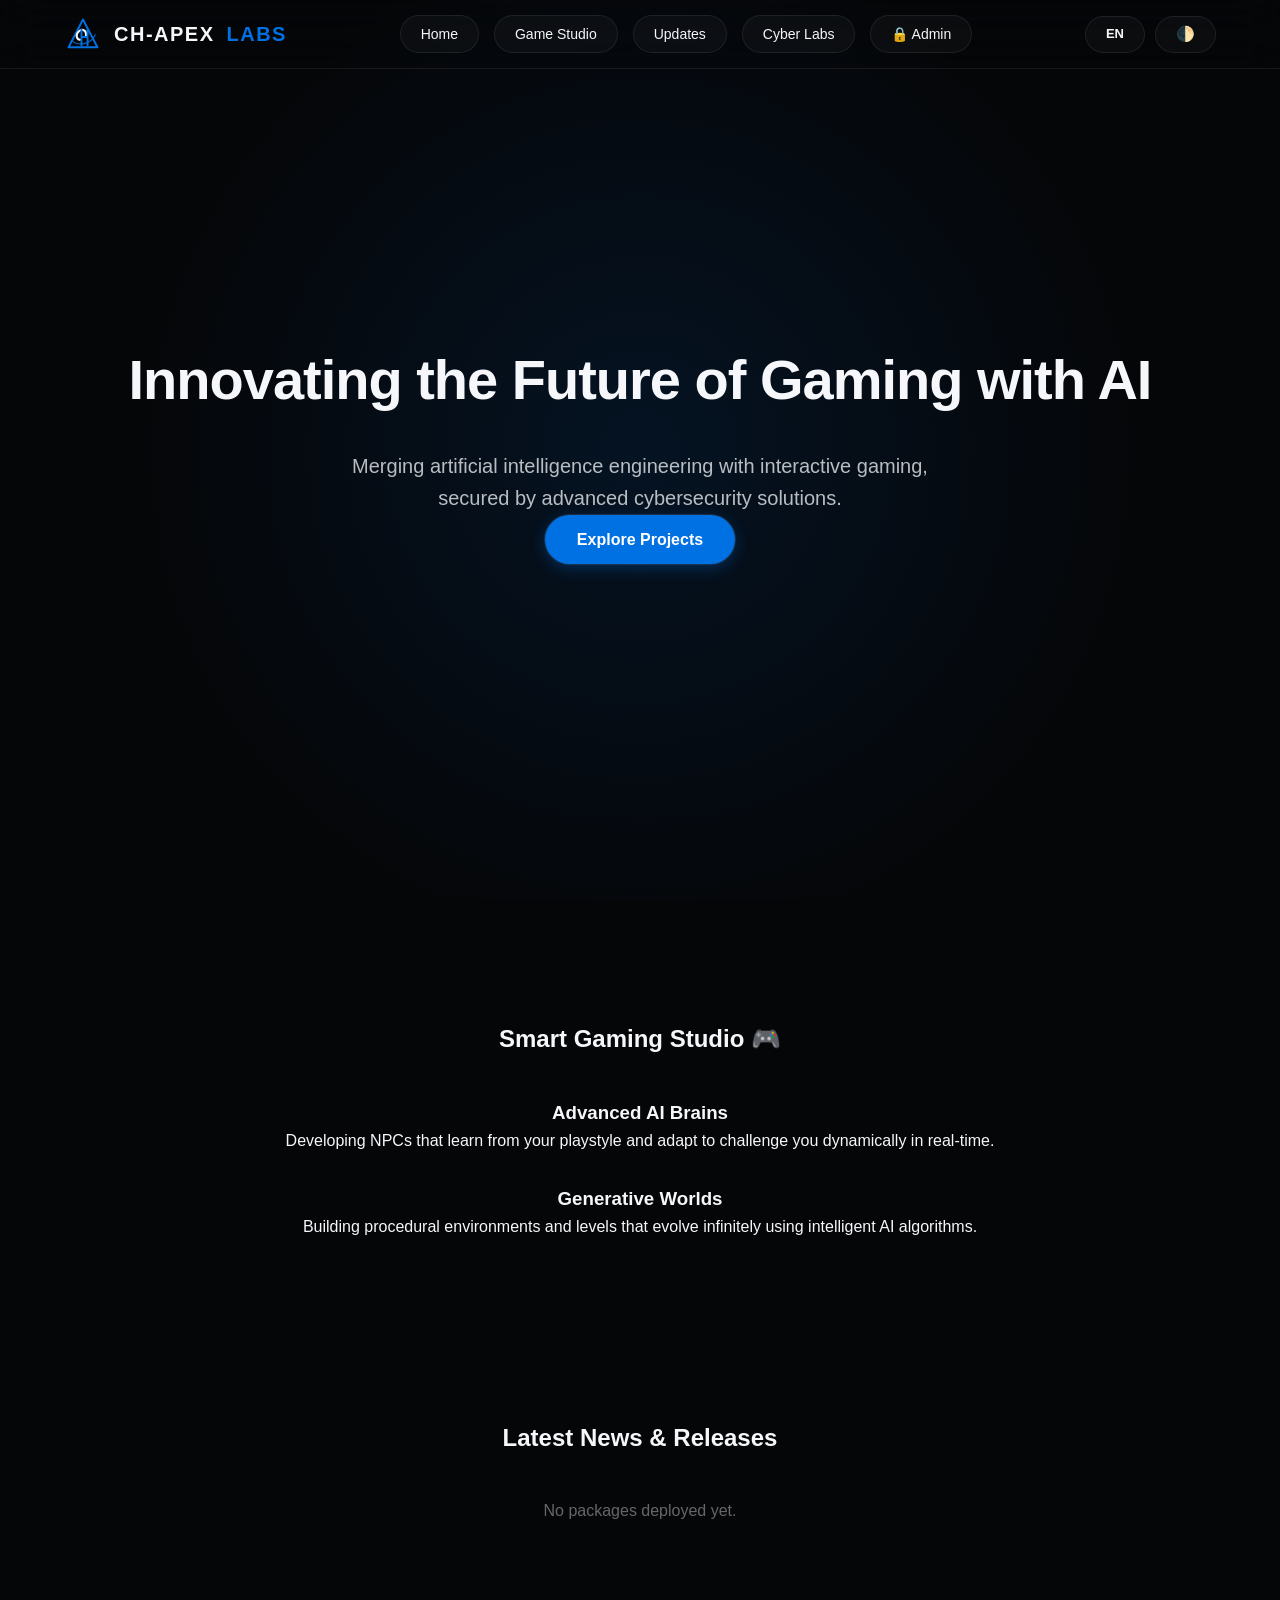
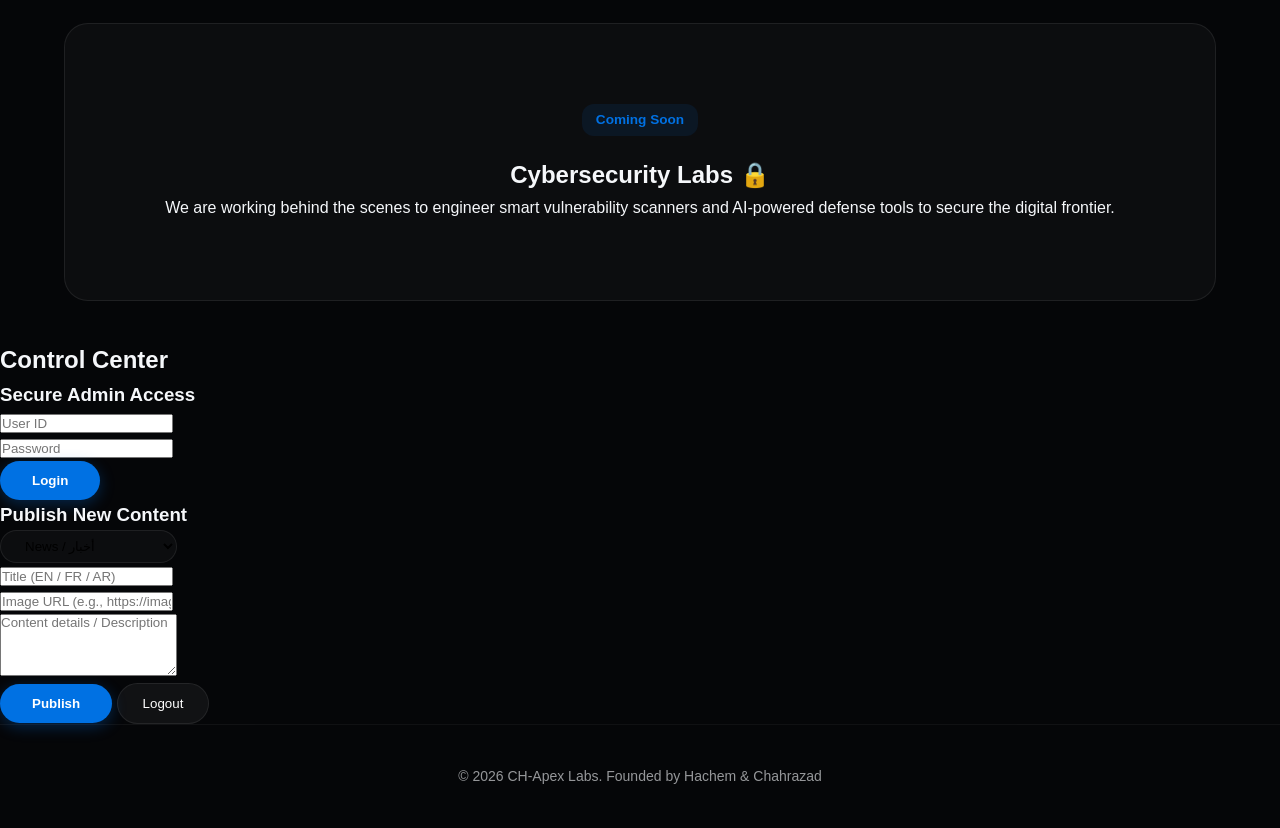
<file: index.html>
<!DOCTYPE html>
<html lang="en" dir="ltr">
<head>
    <meta charset="UTF-8">
    <meta name="viewport" content="width=device-width, initial-scale=1.0">
    <title>CH-Apex Labs | Future Tech</title>
    <link rel="stylesheet" href="style.css">
</head>
<body class="dark-theme">

    <!-- شريط التنقل المتجاوب -->
    <header id="navbar">
        <div class="logo">
            <svg class="logo-icon" viewBox="0 0 100 100" xmlns="http://www.w3.org/2000/svg">
                <polygon points="50,12 12,85 88,85" class="logo-triangle"/>
                <path d="M42,65 C32,65 30,50 40,42 C48,35 60,40 58,55" class="logo-curve"/>
                <path d="M46,38 L46,80 M62,38 L62,80 M46,58 L62,58" class="logo-h-lines"/>
                <path d="M22,68 C35,82 72,78 82,52" class="logo-orbit"/>
            </svg>
            CH-APEX <span data-i18n="logo-sub">LABS</span>
        </div>

        <!-- زر القائمة للهواتف -->
        <button class="menu-toggle" id="menu-toggle">☰</button>

        <nav id="nav-menu">
            <div class="nav-bubble-wrapper"><a href="#home" data-i18n="nav-home">Home</a></div>
            <div class="nav-bubble-wrapper"><a href="#games" data-i18n="nav-games">Game Studio</a></div>
            <div class="nav-bubble-wrapper"><a href="#dynamic-content" data-i18n="nav-updates">Updates & Achievements</a></div>
            <div class="nav-bubble-wrapper"><a href="#cyber" data-i18n="nav-cyber">Cyber Labs</a></div>
            <div class="nav-bubble-wrapper"><a href="#admin-section" id="admin-nav-link">🔒 Admin</a></div>
        </nav>

        <div class="controls" id="nav-controls">
            <div class="nav-bubble-wrapper lang-dropdown-container">
                <span id="current-lang-label">EN</span>
                <ul class="lang-dropdown-menu">
                    <li data-lang="en">English</li>
                    <li data-lang="fr">Français</li>
                    <li data-lang="ar">العربية</li>
                </ul>
            </div>
            <div class="nav-bubble-wrapper">
                <button id="theme-toggle-btn" class="btn-control">🌓</button>
            </div>
        </div>
    </header>

    <!-- البانر الرئيسي -->
    <section id="home" class="hero">
        <div class="hero-content">
            <h1 data-i18n="hero-title">Innovating the Future of Gaming with AI</h1>
            <p data-i18n="hero-desc">Merging artificial intelligence engineering with interactive gaming, secured by advanced cybersecurity solutions.</p>
            <div class="nav-bubble-wrapper inline-bubble">
                <a href="#games" class="btn-primary" data-i18n="hero-btn">Explore Projects</a>
            </div>
        </div>
    </section>

    <!-- قسم الألعاب وثابت استوديو الألعاب -->
    <section id="games" class="features">
        <h2 data-i18n="games-title">Smart Gaming Studio 🎮</h2>
        <div class="cards-container">
            <div class="card">
                <h3 data-i18n="card1-title">Advanced AI Brains</h3>
                <p data-i18n="card1-desc">Developing NPCs that learn from your playstyle and adapt to challenge you dynamically in real-time.</p>
            </div>
            <div class="card">
                <h3 data-i18n="card2-title">Generative Worlds</h3>
                <p data-i18n="card2-desc">Building procedural environments and levels that evolve infinitely using intelligent AI algorithms.</p>
            </div>
        </div>
    </section>

    <!-- قسم الإضافات الديناميكية (أخبار، مقالات، صور، إنجازات) -->
    <section id="dynamic-content" class="features dynamic-section">
        <h2 data-i18n="section-updates-title">Latest News & Achievements</h2>
        <div class="cards-container" id="updates-container">
            <!-- الكروت المضافة من لوحة التحكم تظهر هنا برمجياً -->
        </div>
    </section>

    <!-- قسم السايبر -->
    <section id="cyber" class="cyber-section">
        <div class="cyber-badge" data-i18n="cyber-badge">Coming Soon</div>
        <h2 data-i18n="cyber-title">Cybersecurity Labs 🔒</h2>
        <p data-i18n="cyber-desc">We are working behind the scenes to engineer smart vulnerability scanners and AI-powered defense tools to secure the digital frontier.</p>
    </section>

    <!-- لوحة التحكم المحمية: Control Center -->
    <section id="admin-section" class="admin-section">
        <h2 data-i18n="admin-title">Control Center</h2>
        
        <!-- نموذج تسجيل الدخول للوحة التحكم -->
        <div id="admin-login-box" class="card admin-box">
            <h3 data-i18n="admin-login-head">Secure Admin Access</h3>
            <div class="input-group">
                <input type="text" id="admin-username" placeholder="User ID">
            </div>
            <div class="input-group">
                <input type="password" id="admin-password" placeholder="Password">
            </div>
            <button id="btn-login" class="btn-primary" data-i18n="admin-login-btn">Login</button>
            <p id="login-error" class="error-msg"></p>
        </div>

        <!-- لوحة الإدارة بعد نجاح تسجيل الدخول -->
        <div id="admin-panel" class="card admin-panel-box hidden">
            <h3 data-i18n="admin-panel-head">Publish New Content</h3>
            <div class="input-group">
                <select id="content-type" class="nav-bubble-wrapper dropdown-control spec-select">
                    <option value="News">News / أخبار</option>
                    <option value="Article">Article / مقال</option>
                    <option value="Achievement">Achievement / إنجاز</option>
                </select>
            </div>
            <div class="input-group">
                <input type="text" id="content-title" placeholder="Title (EN / FR / AR)">
            </div>
            <div class="input-group">
                <input type="text" id="content-image" placeholder="Image URL (e.g., https://images.unsplash.com/...)">
            </div>
            <div class="input-group">
                <textarea id="content-desc" rows="4" placeholder="Content details / Description"></textarea>
            </div>
            <div class="admin-actions">
                <button id="btn-publish" class="btn-primary">Publish</button>
                <button id="btn-logout" class="btn-secondary">Logout</button>
            </div>
        </div>
    </section>

    <footer>
        <p>© 2026 CH-Apex Labs. <span data-i18n="footer-creators">Founded by Hachem & Chahrazad</span></p>
    </footer>

    <script src="script.js"></script>
</body>
</html>
</file>
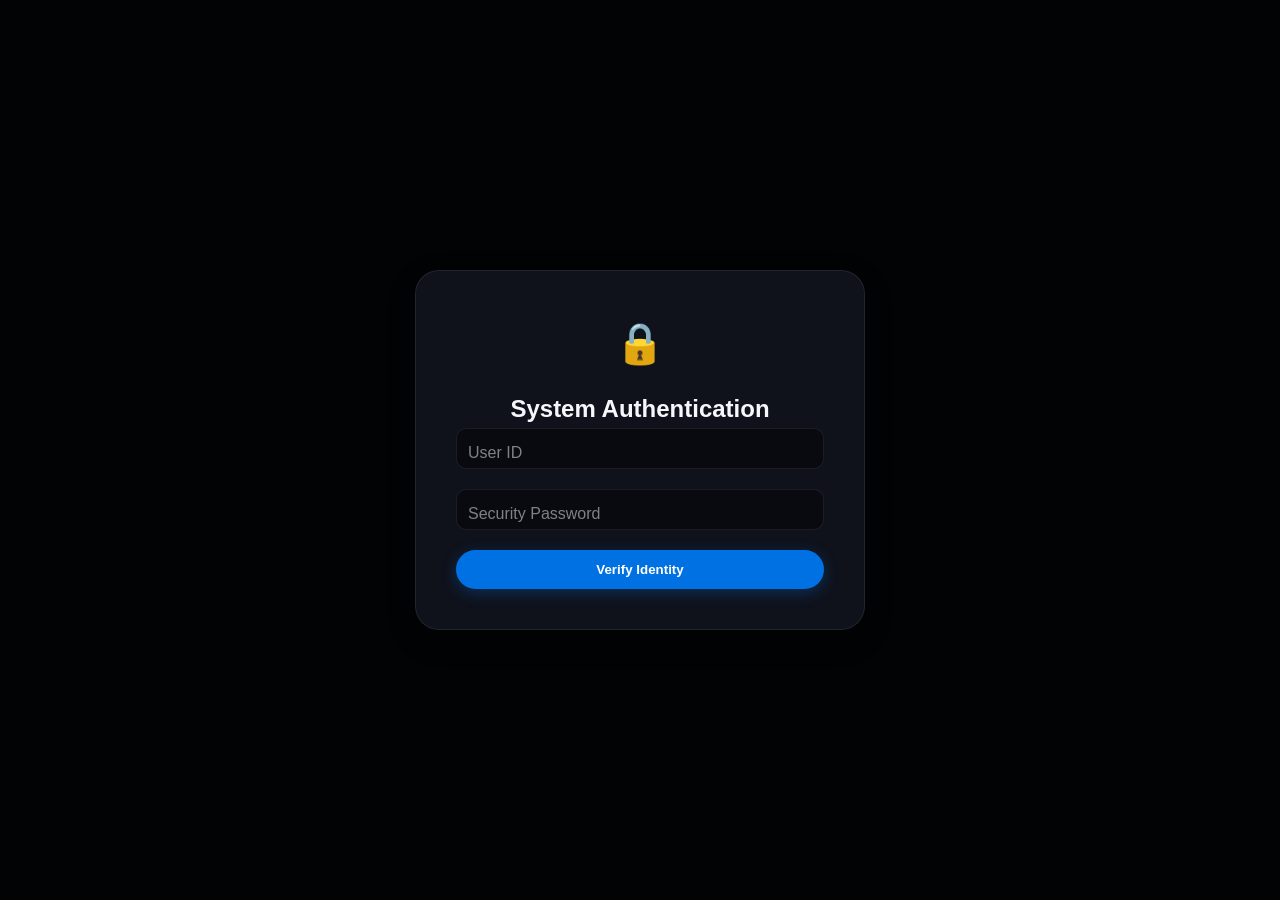
<file: admin.html>
<!DOCTYPE html>
<html lang="en" dir="ltr">
<head>
    <meta charset="UTF-8">
    <meta name="viewport" content="width=device-width, initial-scale=1.0">
    <title>CH-Apex Labs | Terminal Command</title>
    <link rel="stylesheet" href="style.css">
</head>
<body class="dark-theme" style="background-color: #020304;">

    <div class="admin-wrapper animate-fade-in">
        <div id="auth-box" class="glass-card modern-admin-card">
            <div class="admin-header-icon">🔒</div>
            <h2>System Authentication</h2>
            <div class="field-group">
                <input type="text" id="auth-user" required placeholder=" ">
                <label>User ID</label>
            </div>
            <div class="field-group">
                <input type="password" id="auth-pass" required placeholder=" ">
                <label>Security Password</label>
            </div>
            <button id="auth-submit-btn" class="btn-primary full-width">Verify Identity</button>
            <p id="auth-error-log" class="server-error"></p>
        </div>

        <div id="dashboard-box" class="glass-card dashboard-extended-card hidden-view">
            <div class="dashboard-header">
                <div>
                    <h2>Terminal Control Center</h2>
                    <p class="panel-subtitle">CH-Apex Labs CMS Engine v2.0</p>
                </div>
                <button id="auth-logout-btn" class="btn-terminal-close">Exit Console</button>
            </div>
            
            <div class="panel-grid">
                <div class="form-panel">
                    <h3 class="panel-section-title" id="form-action-title">Deploy New Package</h3>
                    <div class="field-group select-wrapper">
                        <select id="data-type" class="clean-select">
                            <option value="Game Deploy">Game Deploy / رفع لعبة</option>
                            <option value="Cyber Tool">Cyber Tool / أداة سيبرانية</option>
                            <option value="Core Article">Core Article / مقال تقني</option>
                        </select>
                    </div>
                    <div class="field-group">
                        <input type="text" id="data-title" required placeholder=" ">
                        <label>Content Title</label>
                    </div>
                    <div class="field-group">
                        <textarea id="data-desc" required placeholder=" " rows="4"></textarea>
                        <label>Detailed System Description</label>
                    </div>
                </div>

                <div class="upload-panel">
                    <h3 class="panel-section-title">Binary Bin Allocation</h3>
                    <div class="drop-zone" id="file-drop-zone">
                        <span class="drop-zone-prompt">Drag & Drop Binaries (.exe, .apk, .zip) or Click to Browse</span>
                        <input type="file" id="binary-file-input" class="drop-zone-file">
                    </div>
                    
                    <div id="upload-progress-wrapper" class="progress-container hidden-view">
                        <div class="progress-details">
                            <span id="upload-file-name">payload.zip</span>
                            <span id="upload-percentage">0%</span>
                        </div>
                        <div class="progress-bar-bg">
                            <div id="progress-bar-fill" class="progress-bar-fill"></div>
                        </div>
                    </div>

                    <div class="action-buttons-group">
                        <button id="data-publish-btn" class="btn-primary full-width margin-top">Execute Deployment</button>
                        <button id="data-cancel-edit-btn" class="btn-secondary full-width margin-top hidden-view">Cancel Edit</button>
                    </div>
                </div>
            </div>

            <div class="management-table-wrapper margin-top">
                <h3 class="panel-section-title">Live Repository Log</h3>
                <div class="table-scroll">
                    <table class="crud-table">
                        <thead>
                            <tr>
                                <th>Type</th>
                                <th>Title</th>
                                <th>Asset</th>
                                <th>Actions</th>
                            </tr>
                        </thead>
                        <tbody id="admin-table-body"></tbody>
                    </table>
                </div>
            </div>

        </div>
    </div>

    <script src="admin.js"></script>
</body>
</html>
</file>
<file: style.css>
:root {
    --bg-dark: #050608;
    --card-dark: rgba(18, 22, 32, 0.85);
    --text-dark: #f5f7fa;
    --accent-blue: #0071e3;
    --cyber-glow: rgba(0, 113, 227, 0.4);
    --bubble-bg: rgba(255, 255, 255, 0.03);
    --bubble-border: rgba(255, 255, 255, 0.08);
    
    --bg-light: #f5f7fa;
    --card-light: rgba(255, 255, 255, 0.85);
    --text-light: #1d1d1f;
}

* { margin: 0; padding: 0; box-sizing: border-box; font-family: -apple-system, BlinkMacSystemFont, "Segoe UI", Roboto, sans-serif; }
body { line-height: 1.6; overflow-x: hidden; }
body.dark-theme { background-color: var(--bg-dark); color: var(--text-dark); }
body.light-theme { 
    background-color: var(--bg-light); color: var(--text-light); 
    --bubble-bg: rgba(0, 0, 0, 0.03); --bubble-border: rgba(0, 0, 0, 0.08);
}

/* الهيدر التفاعلي */
header {
    display: flex; justify-content: space-between; align-items: center; padding: 15px 5%;
    position: fixed; width: 100%; top: 0; z-index: 100; backdrop-filter: blur(20px);
    border-bottom: 1px solid var(--bubble-border); transform: translateY(0);
    transition: transform 0.4s cubic-bezier(0.16, 1, 0.3, 1);
}
header.nav-hidden { transform: translateY(-100%); }
.menu-toggle { display: none; background: transparent; border: none; color: inherit; font-size: 24px; cursor: pointer; }

.logo { display: flex; align-items: center; gap: 12px; font-weight: 800; font-size: 20px; letter-spacing: 1.5px; }
.logo span { color: var(--accent-blue); }
.logo-icon { width: 38px; height: 38px; fill: none; }
.logo-triangle { stroke: var(--accent-blue); stroke-width: 5; stroke-linejoin: round; }
.logo-curve { stroke: currentColor; stroke-width: 5.5; stroke-linecap: round; }
.logo-h-lines { stroke: var(--accent-blue); stroke-width: 5; stroke-linecap: round; }
.logo-orbit { stroke: var(--accent-blue); stroke-width: 3.5; stroke-linecap: round; opacity: 0.8; }

/* تأثيرات الحاوية الفقاعية */
.nav-bubble-wrapper {
    position: relative; background: var(--bubble-bg); border: 1px solid var(--bubble-border);
    padding: 7px 20px; border-radius: 30px; display: inline-flex; align-items: center; justify-content: center;
    cursor: pointer; transition: transform 0.2s, box-shadow 0.2s, background 0.2s;
}
.nav-bubble-wrapper:hover {
    transform: translateY(-2px); background: rgba(0, 113, 227, 0.08);
    border-color: rgba(0, 113, 227, 0.3); box-shadow: 0 0 15px var(--cyber-glow);
}
.inline-bubble { padding: 0; border-radius: 40px; }
nav { display: flex; gap: 15px; }
nav a { text-decoration: none; color: inherit; font-weight: 500; font-size: 14px; }
.controls { display: flex; gap: 10px; }
.btn-control { background: transparent; border: none; color: inherit; cursor: pointer; font-size: 15px; }

/* القائمة المنسدلة للغات */
.lang-dropdown-container { position: relative; font-weight: 700; font-size: 13px; }
.lang-dropdown-menu {
    position: absolute; top: 45px; right: 0; background: rgba(10, 11, 16, 0.95);
    border: 1px solid var(--bubble-border); backdrop-filter: blur(16px); border-radius: 16px;
    list-style: none; padding: 8px 0; width: 120px; opacity: 0; pointer-events: none;
    transform: translateY(-10px); transition: transform 0.3s, opacity 0.3s; z-index: 200;
}
.lang-dropdown-container:hover .lang-dropdown-menu { opacity: 1; pointer-events: auto; transform: translateY(0); }
.lang-dropdown-menu li { padding: 8px 16px; cursor: pointer; text-align: center; }
.lang-dropdown-menu li:hover { background: var(--accent-blue); color: white; }

/* البانر ومكونات العرض */
.hero { height: 100vh; display: flex; align-items: center; justify-content: center; text-align: center; padding: 0 20px; background: radial-gradient(circle at center, rgba(0, 113, 227, 0.12) 0%, transparent 65%); }
.hero h1 { font-size: 3.5rem; font-weight: 800; margin-bottom: 25px; letter-spacing: -1px; }
.hero p { font-size: 1.25rem; max-width: 650px; margin: 0 auto; opacity: 0.75; }
.btn-primary { padding: 12px 32px; background-color: var(--accent-blue); color: white; text-decoration: none; border-radius: 30px; font-weight: 600; display: inline-block; border: none; cursor: pointer; box-shadow: 0 4px 15px rgba(0,113,227,0.3); }
.btn-primary.full-width { width: 100%; text-align: center; }

.features { padding: 120px 5% 60px; text-align: center; }
.cards-container { display: flex; gap: 30px; justify-content: center; flex-wrap: wrap; margin-top: 40px; }
.glass-card { background: var(--card-dark); border: 1px solid var(--bubble-border); backdrop-filter: blur(20px); border-radius: 24px; padding: 40px 30px; width: 380px; box-shadow: 0 10px 30px rgba(0,0,0,0.2); }
body.light-theme .glass-card { background: var(--card-light); color: var(--text-light); }
.glass-card h3 { color: var(--accent-blue); margin-bottom: 15px; font-size: 1.4rem; }
.glass-card p { opacity: 0.75; font-size: 0.95rem; }

.cyber-section { padding: 80px 5%; text-align: center; background: var(--bubble-bg); border: 1px solid var(--bubble-border); border-radius: 24px; margin: 40px 5%; }
.cyber-badge { display: inline-block; padding: 5px 14px; background: rgba(0, 113, 227, 0.1); color: var(--accent-blue); border-radius: 12px; font-size: 0.85rem; font-weight: 700; margin-bottom: 20px; }
footer { padding: 40px 5%; text-align: center; border-top: 1px solid var(--bubble-border); font-size: 14px; opacity: 0.6; }

.hidden-view { display: none !important; }

/* 🌐 لوحة الإدارة (معزولة ومنظمة) 🌐 */
.admin-wrapper { min-height: 100vh; display: flex; align-items: center; justify-content: center; padding: 40px 20px; }
.modern-admin-card { max-width: 450px; width: 100%; padding: 40px; text-align: center; }
.admin-header-icon { font-size: 40px; margin-bottom: 15px; }
.dashboard-extended-card { max-width: 1000px; width: 100%; padding: 35px; background: #0c0e14 !important; text-align: left; }
body[dir="rtl"] .dashboard-extended-card { text-align: right; }
.dashboard-header { display: flex; justify-content: space-between; align-items: center; margin-bottom: 25px; border-bottom: 1px solid var(--bubble-border); padding-bottom: 15px; }
.panel-subtitle { font-size: 12px; opacity: 0.5; color: var(--accent-blue); font-family: monospace; }
.btn-terminal-close { background: rgba(255, 59, 48, 0.1); border: 1px solid #ff3b30; color: #ff3b30; padding: 6px 18px; border-radius: 20px; cursor: pointer; font-weight: 600; }

.panel-grid { display: grid; grid-template-columns: 1fr 1fr; gap: 25px; }
.panel-section-title { font-size: 13px; font-weight: 700; text-transform: uppercase; color: var(--accent-blue); border-left: 3px solid var(--accent-blue); padding-left: 8px; margin-bottom: 15px; }
body[dir="rtl"] .panel-section-title { border-left: none; border-right: 3px solid var(--accent-blue); padding-right: 8px; }

/* الحقول والتعديل */
.field-group { position: relative; margin-bottom: 20px; width: 100%; }
.field-group input, .field-group textarea, .clean-select { width: 100%; padding: 12px; border-radius: 10px; border: 1px solid var(--bubble-border); background: rgba(0,0,0,0.4); color: inherit; outline: none; }
.field-group label { position: absolute; left: 12px; top: 12px; pointer-events: none; opacity: 0.5; transition: all 0.2s ease; }
body[dir="rtl"] .field-group label { left: auto; right: 12px; }
.field-group input:focus ~ label, .field-group input:not(:placeholder-shown) ~ label,
.field-group textarea:focus ~ label, .field-group textarea:not(:placeholder-shown) ~ label { top: -20px; font-size: 11px; opacity: 0.9; color: var(--accent-blue); }

.drop-zone { border: 2px dashed var(--bubble-border); border-radius: 12px; padding: 30px; text-align: center; position: relative; background: rgba(0,0,0,0.2); min-height: 120px; display: flex; align-items: center; justify-content: center; }
.drop-zone-prompt { font-size: 12px; opacity: 0.6; }
.drop-zone-file { position: absolute; width: 100%; height: 100%; top: 0; left: 0; opacity: 0; cursor: pointer; }
.action-buttons-group { display: flex; gap: 10px; }
.btn-secondary { padding: 12px 25px; background: rgba(255,255,255,0.05); color: white; border-radius: 30px; border: 1px solid var(--bubble-border); cursor: pointer; }

/* جدول CRUD */
.management-table-wrapper { background: rgba(0,0,0,0.2); border: 1px solid var(--bubble-border); border-radius: 12px; padding: 15px; }
.table-scroll { overflow-x: auto; width: 100%; }
.crud-table { width: 100%; border-collapse: collapse; font-size: 13px; }
.crud-table th, .crud-table td { padding: 10px 14px; border-bottom: 1px solid var(--bubble-border); }
.crud-table th { opacity: 0.6; text-transform: uppercase; }
.btn-action-edit { background: rgba(0, 113, 227, 0.15); color: #3498db; border: 1px solid rgba(0, 113, 227, 0.3); padding: 4px 10px; border-radius: 5px; cursor: pointer; margin-right: 5px; }
.btn-action-delete { background: rgba(255, 59, 48, 0.15); color: #ff4d4d; border: 1px solid rgba(255, 59, 48, 0.3); padding: 4px 10px; border-radius: 5px; cursor: pointer; }
.table-badge { display: inline-block; padding: 2px 6px; background: rgba(255,255,255,0.05); border-radius: 4px; font-size: 10px; }

.animate-fade-in { animation: fadeIn 0.3s ease forwards; }
@keyframes fadeIn { from { opacity: 0; transform: translateY(5px); } to { opacity: 1; transform: translateY(0); } }

@media (max-width: 768px) {
    .menu-toggle { display: block; }
    nav { position: absolute; top: 70px; left: 0; width: 100%; background: #050608; border-bottom: 1px solid var(--bubble-border); flex-direction: column; padding: 20px; gap: 15px; display: none; }
    nav.open { display: flex; }
    .hero h1 { font-size: 2.3rem; }
    .panel-grid { grid-template-columns: 1fr; }
}
body[dir="rtl"] .lang-dropdown-menu { right: auto; left: 0; }
</file>
